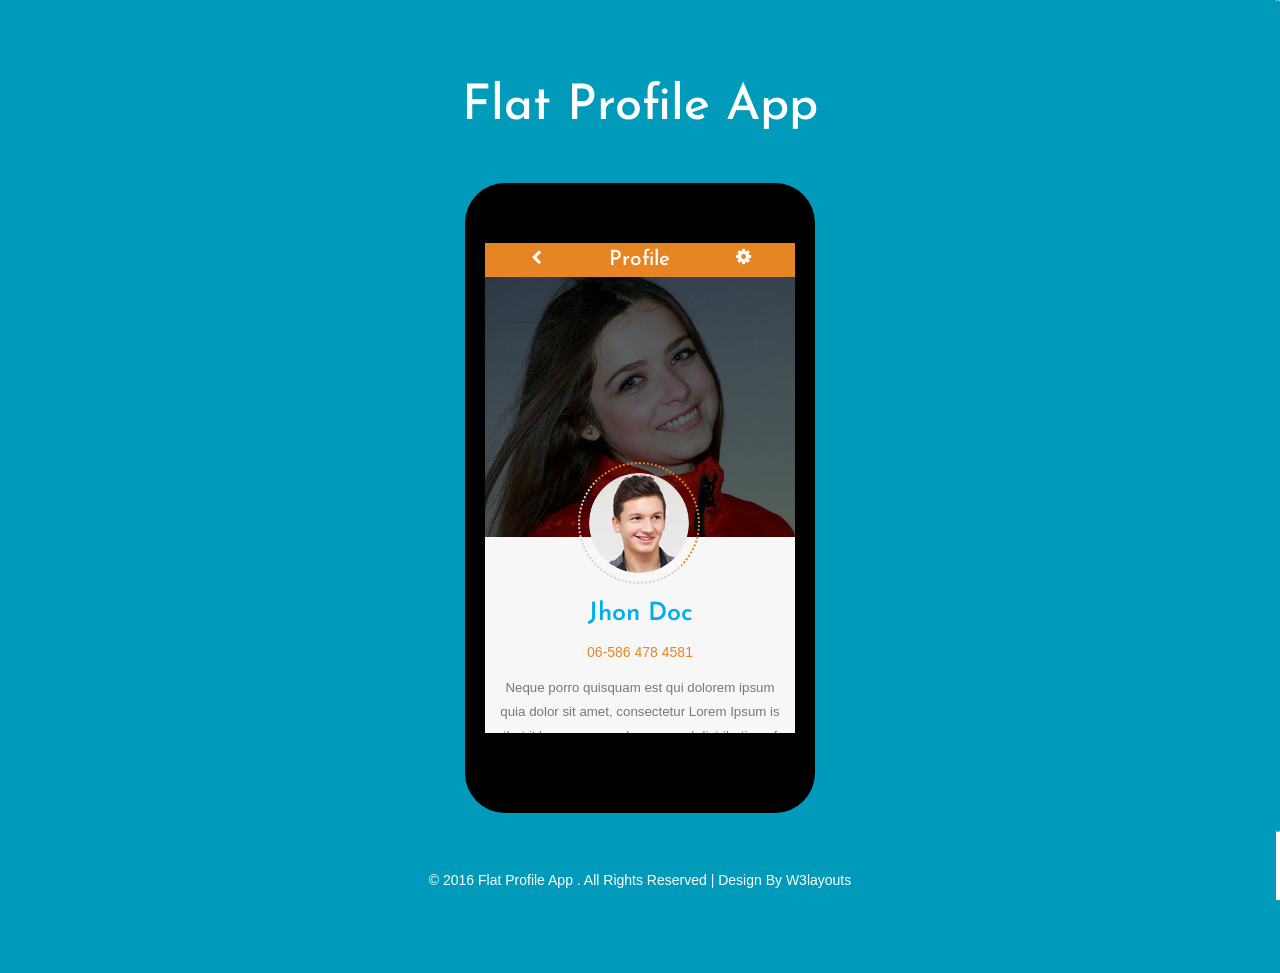
<file: profiles/index.html>
<!--A Design by W3layouts
Author: W3layout
Author URL: http://w3layouts.com
License: Creative Commons Attribution 3.0 Unported
License URL: http://creativecommons.org/licenses/by/3.0/
-->
<!DOCTYPE html>
<html lang="en">
    <head>
        <title>Flat Profile App A Mobile App Flat Bootstrap Responsive Website Template | Home :: w3layouts</title>
		<meta name="viewport" content="width=device-width, initial-scale=1">
		<meta http-equiv="Content-Type" content="text/html; charset=utf-8" />
		<meta name="keywords" content="Flat Profile App Responsive web template, Bootstrap Web Templates, Flat Web Templates, Android  Compatible web template, Smartphone Compatible web template, free webdesigns for Nokia, Samsung, LG, SonyEricsson, Motorola web design" />
		<script type="application/x-javascript"> addEventListener("load", function() {setTimeout(hideURLbar, 0); }, false); function hideURLbar(){ window.scrollTo(0,1); } </script>
		<meta charset utf="8">
        <!--font-awesome-css-->
           <link rel="stylesheet" href="css/font-awesome.min.css"> 
		<!--bootstrap-->
			<link href="css/bootstrap.min.css" rel="stylesheet" type="text/css">
		<!--custom css-->
			<link href="css/style.css" rel="stylesheet" type="text/css"/>
        <!--component-css-->
            
		<!--default-js-->
			<script src="js/jquery-2.1.4.min.js"></script>
		<!--bootstrap-js-->
			<script src="js/bootstrap.min.js"></script>
		<!--script-->
    		<link href='//fonts.googleapis.com/css?family=Josefin+Sans:400,700italic,700,600italic,400italic,600,300italic,300,100italic,100' rel='stylesheet' type='text/css'>
    </head>
    <body>
		<div class="fit_main">
			<h1 class="fit_tittle"><a href="index.html">Flat Profile App</a></h1>
			<div class="main_frame">
				<iframe class="frame-border" src="single.html" frameborder="0"></iframe>
			</div>
			<div class="footer">
				<p>&copy; 2016 Flat Profile App . All Rights Reserved | Design By <a href="http://w3layouts.com/">W3layouts</a> </p>
			</div>
		</div>
		<script src="js/jquery.nicescroll.js"></script>
<script src="js/scripts.js"></script>
    </body>
</html>
</file>
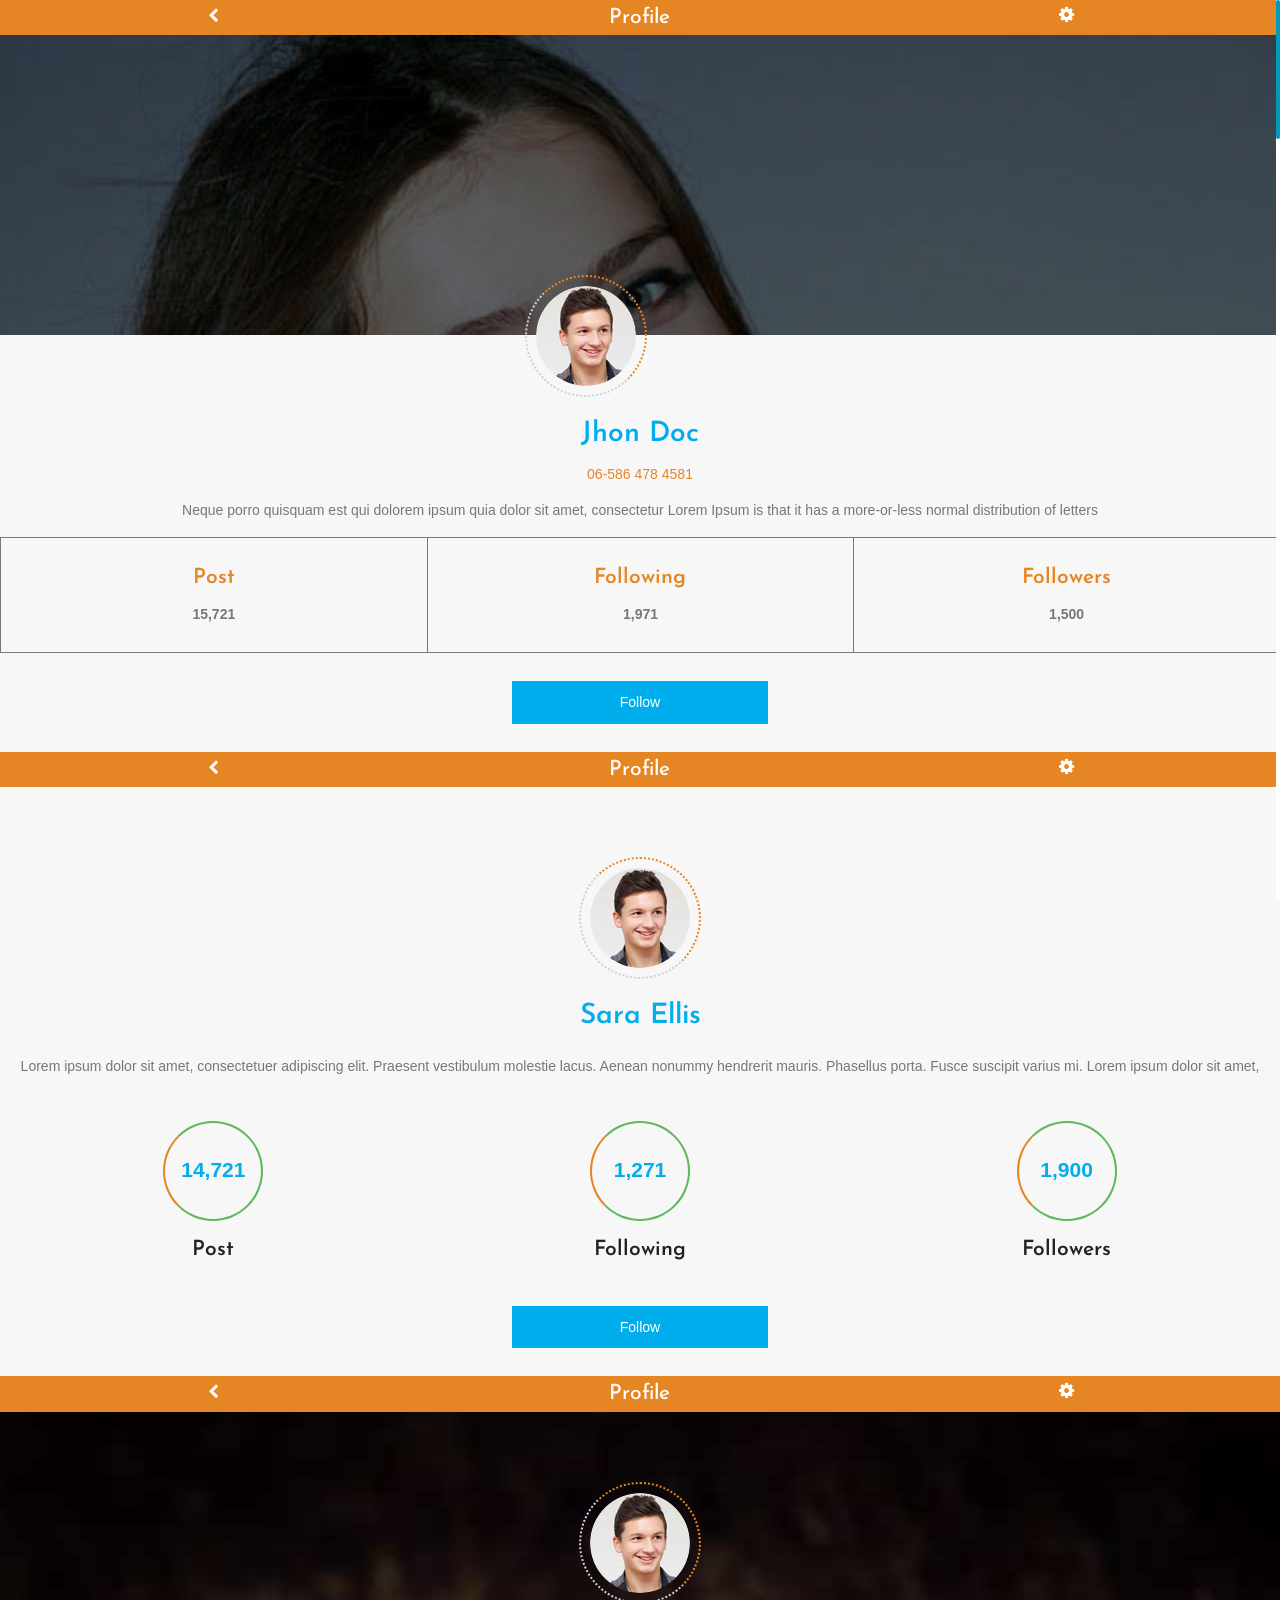
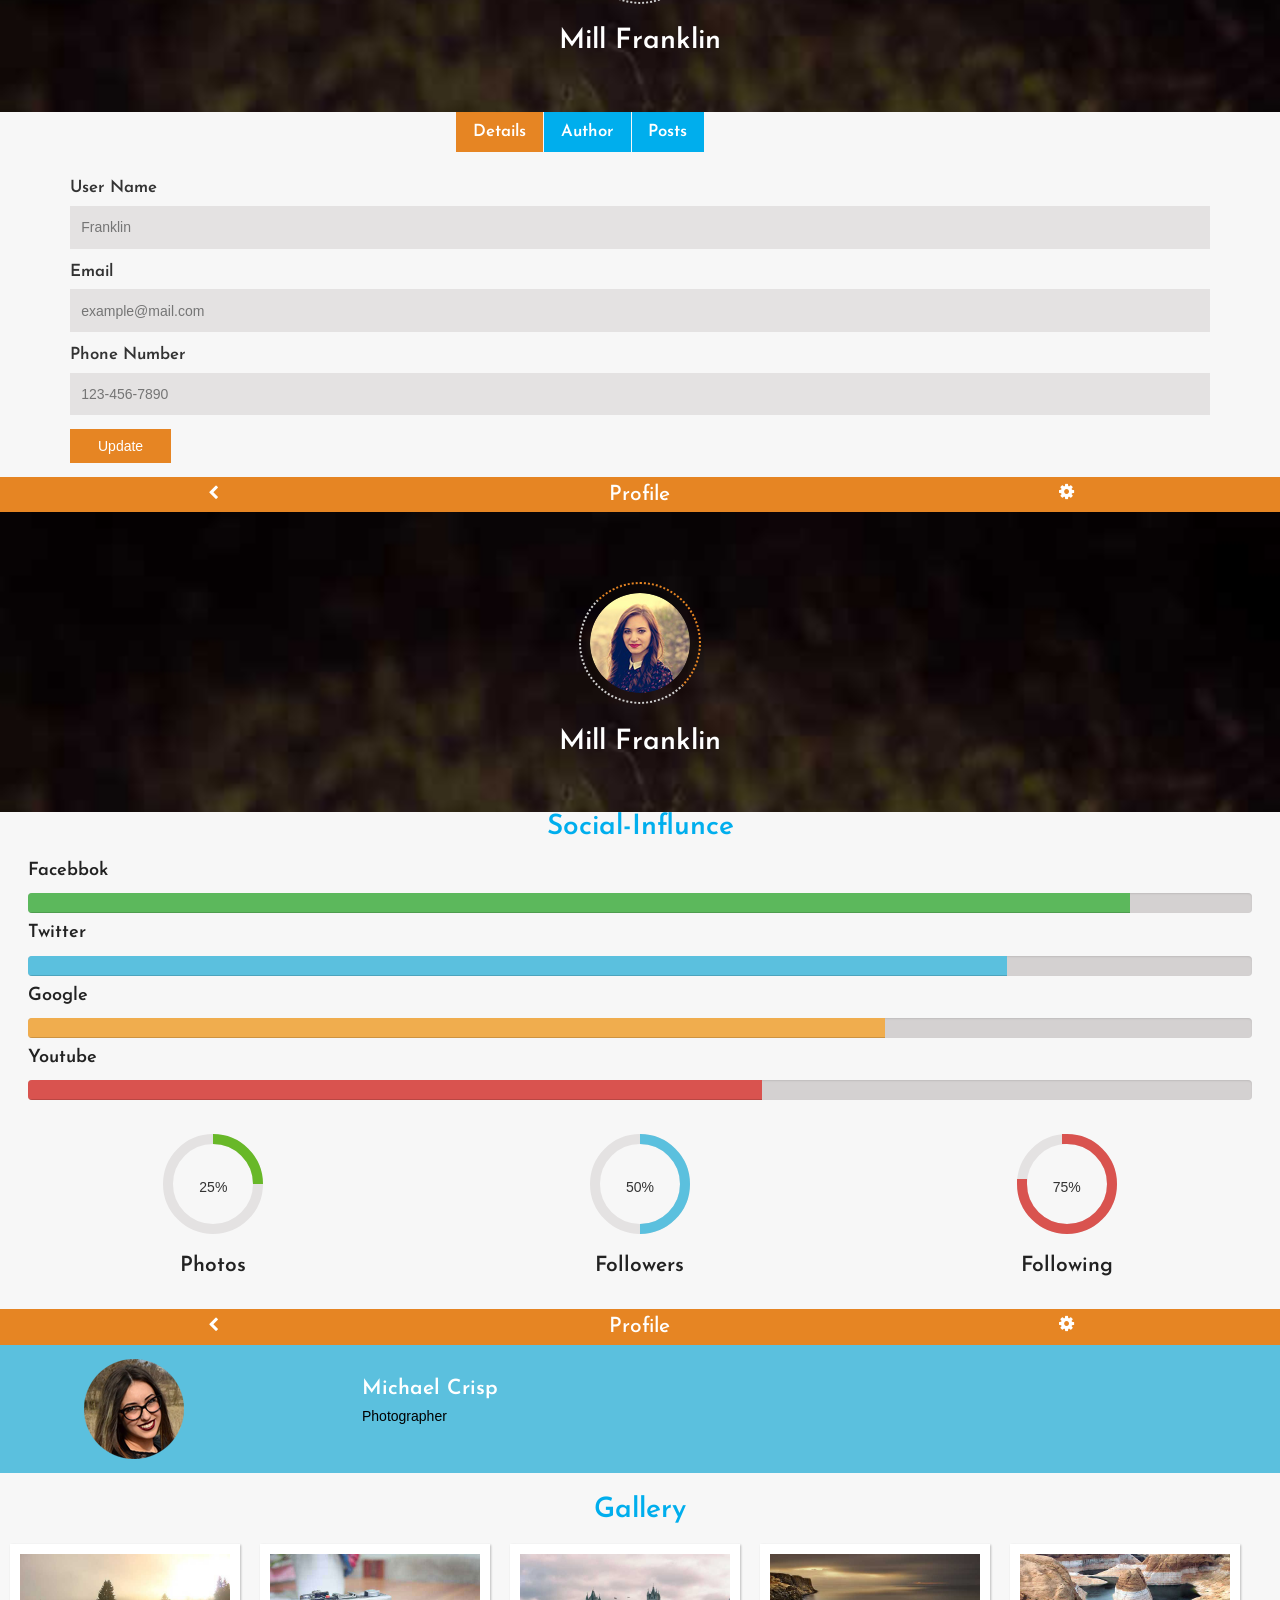
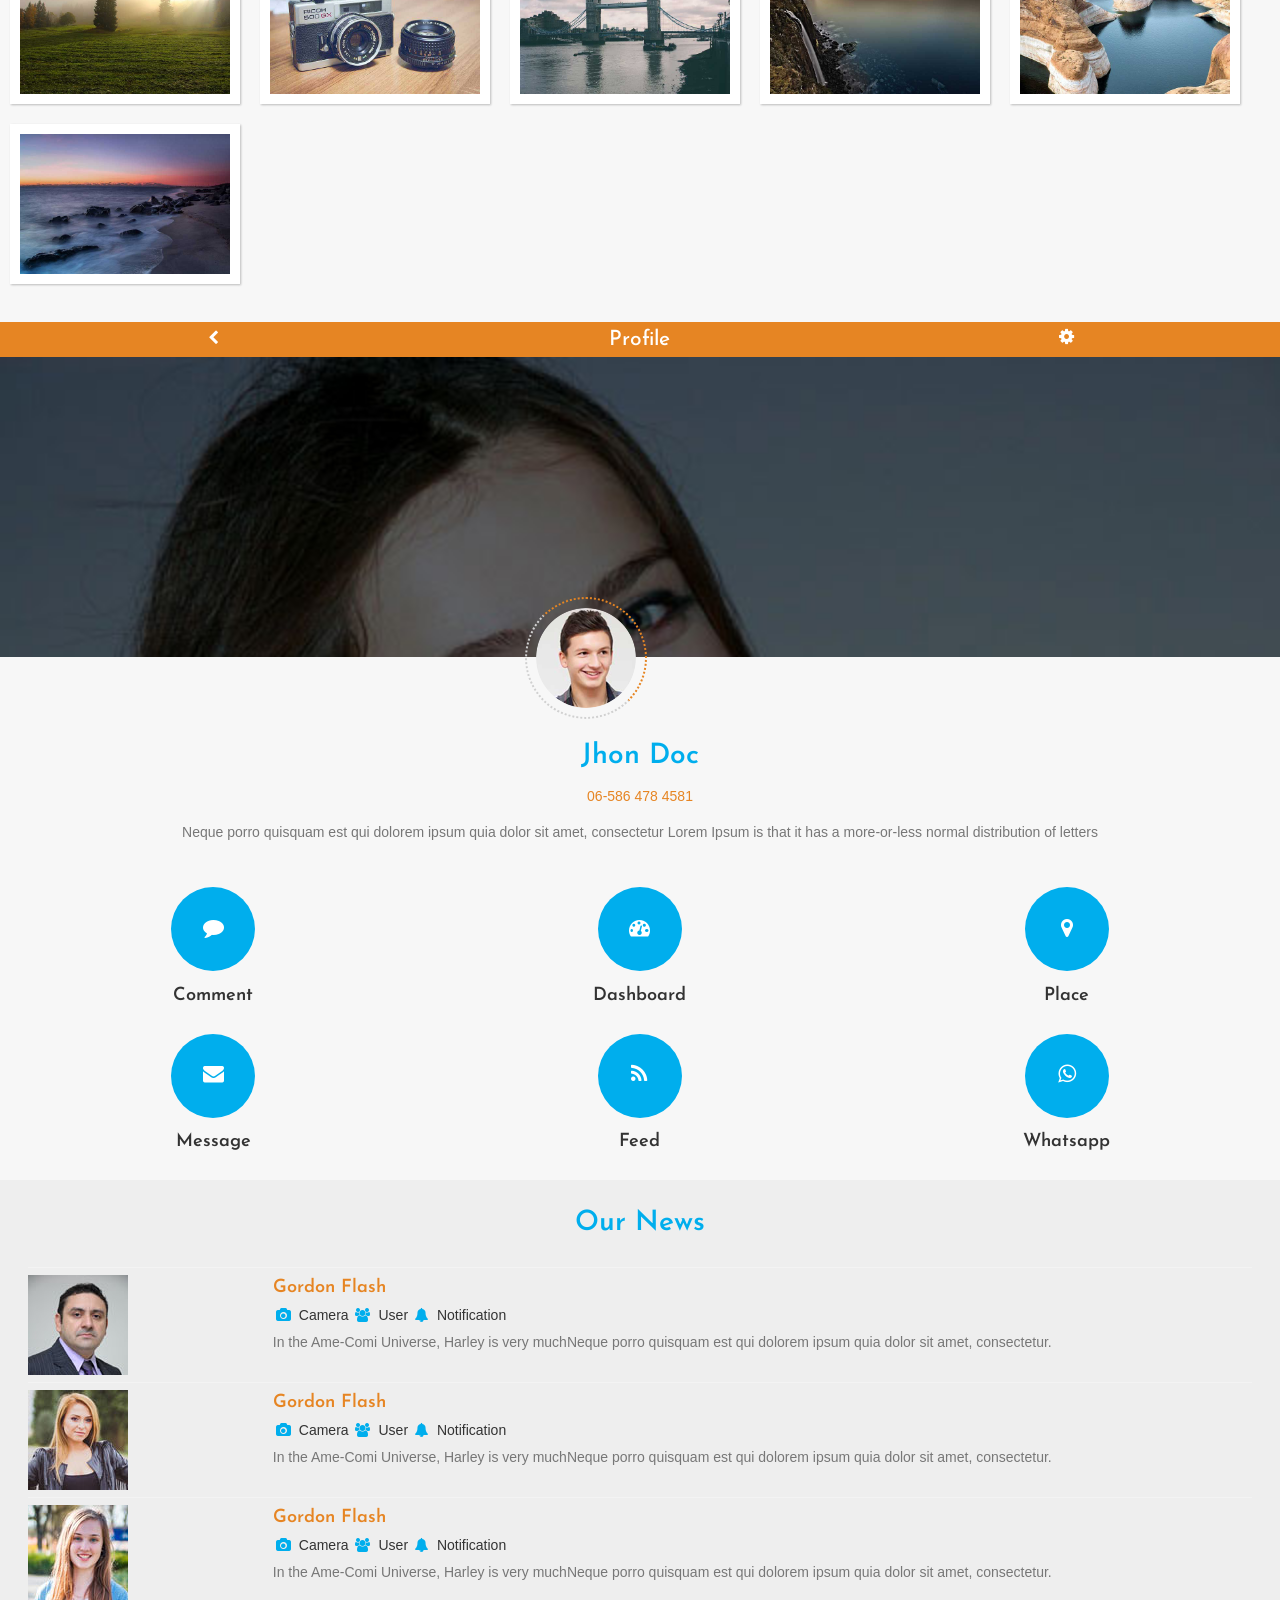
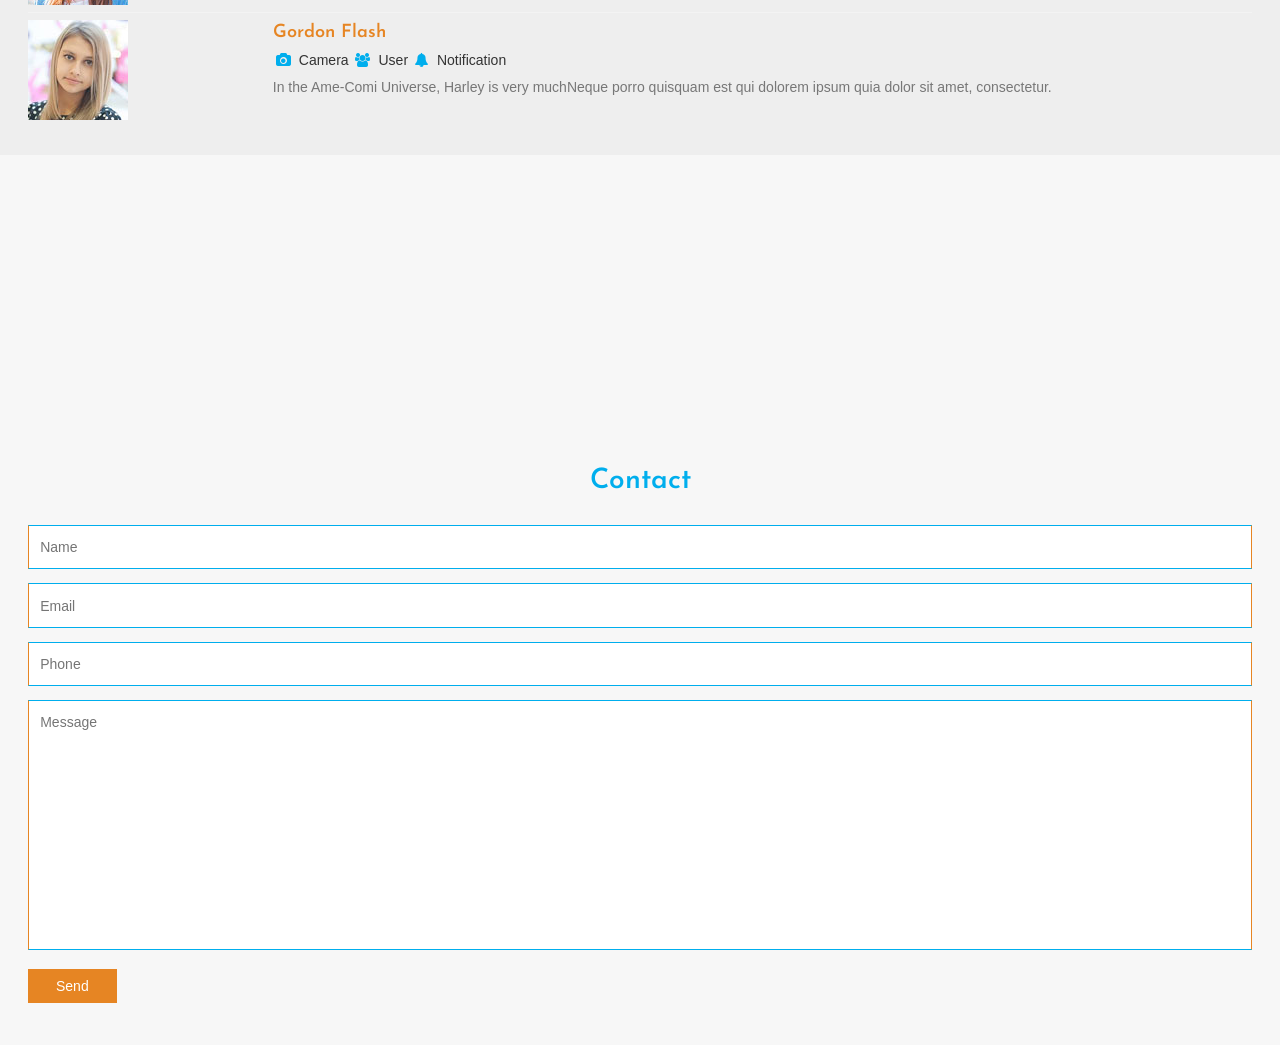
<file: profiles/single.html>
<!--A Design by W3layouts
Author: W3layout
Author URL: http://w3layouts.com
License: Creative Commons Attribution 3.0 Unported
License URL: http://creativecommons.org/licenses/by/3.0/
-->
<!DOCTYPE html>
<html lang="en">
<head>
<title>Flat Profile App A Mobile App Flat Bootstrap Responsive Website Template | Single :: w3layouts</title>
<meta name="viewport" content="width=device-width, initial-scale=1">
<meta http-equiv="Content-Type" content="text/html; charset=utf-8" />
<meta name="keywords" content="Flat Profile App Responsive web template, Bootstrap Web Templates, Flat Web Templates, Android  Compatible web template, Smartphone Compatible web template, free webdesigns for Nokia, Samsung, LG, SonyEricsson, Motorola web design" />
<script type="application/x-javascript"> addEventListener("load", function() {setTimeout(hideURLbar, 0); }, false); function hideURLbar(){ window.scrollTo(0,1); } </script>
<meta charset utf="8">
       <!--font-awsome-css-->
<link rel="stylesheet" href="css/font-awesome.min.css"> 
		<!--bootstrap-->
<link href="css/bootstrap.min.css" rel="stylesheet" type="text/css">
		<!--custom css-->
<link href="css/style.css" rel="stylesheet" type="text/css"/>
<!--component-css-->
<script src="js/jquery-2.1.4.min.js"></script>
<script src="js/bootstrap.min.js"></script>
			 <!--script-->
<script src="js/bigSlide.js"></script>
    <script>
		$(document).ready(function() {
		$('.menu-link').bigSlide();
	});
    </script>
            <!--script-->
<script src="js/responsiveslides.min.js"></script>
	 <script>
		$(function () {
		  $("#slider").responsiveSlides({
			auto: true,
			nav: true,
			speed: 500,
			namespace: "callbacks",
			pager: true,
		  });
		});
	  </script>
		<!--script-->
		<script src="js/pie-chart.js" type="text/javascript"></script>
 <script type="text/javascript">

        $(document).ready(function () {
           
			 $('#demo-pie-1').pieChart({
                barColor: '#68b828',
                trackColor: '#E4E2E2',
                lineCap: 'butt',
                lineWidth: 10,
                onStep: function (from, to, percent) {
                    $(this.element).find('.pie-value').text(Math.round(percent) + '%');
                }
            });

            $('#demo-pie-2').pieChart({
                barColor: '#5bc0de',
                trackColor: '#E4E2E2',
                lineCap: 'butt',
                lineWidth: 10,
                onStep: function (from, to, percent) {
                    $(this.element).find('.pie-value').text(Math.round(percent) + '%');
                }
            });

            $('#demo-pie-3').pieChart({
                barColor: '#d9534f',
                trackColor: '#E4E2E2',
                lineCap: 'square',
                lineWidth: 10,
                onStep: function (from, to, percent) {
                    $(this.element).find('.pie-value').text(Math.round(percent) + '%');
                }
            });

           
        });

    </script>
<link href='//fonts.googleapis.com/css?family=Josefin+Sans:400,700italic,700,600italic,400italic,600,300italic,300,100italic,100' rel='stylesheet' type='text/css'>
</head>
<body>
	<div class="body-back">
		<div class="masthead pdng-stn1">
			<div id="menu" class="panel" role="navigation">
				<div class="wrap-content">
					<div class="search">
						<form>
							<input type="search" value="Search" onfocus="this.value = '';" onblur="if (this.value == '') {this.value = 'Search';}" required="">
							<input type="submit" value=" ">
						</form>
					</div> 
					<div class="profile-menu text-center">
						<img class="img-circle border-effect" src="images/pic3.png" alt=" ">
							<h3>Robb Hatman</h3>
								<h4><a href="#">Admin</a></h4>
							<div class="social-icon">
							<ul>
								<li><a href="#" class="facebook"><i class="fa fa-facebook"></i> facebook</a></li>
								<li><a href="#" class="twitter"><i class="fa fa-twitter"></i> twitter</a></li>
								<li><a href="#" class="google"><i class="fa fa-google"></i> google</a></li>
							</ul>
							</div>
					</div>
				</div>
			</div>
			<div class="phone-box wrap push">
				<div class="menu-notify">
					<div class="profile-left">
						<a href="#menu" class="menu-link"><i class="fa fa-chevron-left"></i></a>
					</div>
					<div class="Profile-mid">
						<h5 class="pro-link">Profile</h5>
					</div>
					<div class="Profile-right">
						<div id="dd1" class="wrapper-dropdown-1" tabindex="1"><i class="fa fa-gear"></i>
							<ul class="dropdown">
								<li><a href="#">Edit Profile </a></li>
								<li><a href="#">Help</a></li>
								<li><a href="#">Activity log</a></li>
								<li><a href="#">Log Out</a></li>
							</ul>
								<script type="text/javascript">
															function DropDown(el) {
																this.dd = el;
																this.initEvents();
															}
															DropDown.prototype = {
																initEvents : function() {
																	var obj = this;
												
																	obj.dd.on('click', function(event){
																		$(this).toggleClass('active');
																		event.stopPropagation();
																	});	
																}
															}
															$(function() {
												
																var dd = new DropDown( $('#dd1') );
												
																$(document).click(function() {
																	// all dropdowns
																	$('.wrapper-dropdown-1').removeClass('active');
																});
												
															});
								</script>
						</div>
					</div>
					<div class="clearfix"></div>
				</div>
				<div class="detalis-grids">			
					<div class="details-grid">
					</div>
					<div class="details-shade">
						<div class="details-img">
							<img class="img-circle border-effect1" src="images/pic3.png" alt=" " />
						</div>
						<h3>jhon doc</h3>
						<span>06-586 478 4581</span>
						<p>Neque porro quisquam est qui dolorem ipsum quia dolor sit amet, consectetur Lorem Ipsum is that it has a more-or-less normal distribution of letters</p>
					</div>
					<div class="follow">
						<div class="follow-grids">
							<div class="col-sm-4 follow-left text-center">
								<h4>Post</h4>
								<p>15,721</p>
							</div>
							<div class="col-sm-4 follow-left text-center">
								<h4>Following</h4>
								<p>1,971</p>
							</div>
							<div class="col-sm-4 follow-left text-center">
								<h4>Followers</h4>
								<p>1,500</p>
							</div>
							<div class="clearfix"></div>
						</div>
						<a href="#" class="button hvr-sweep-to-bottom">Follow</a>
					</div>
				</div>
				<div class="menu-notify">
					<div class="profile-left">
						<a href="#menu" class="menu-link"><i class="fa fa-chevron-left"></i></a>
					</div>
					<div class="Profile-mid">
						<h5 class="pro-link">Profile</h5>
					</div>
					<div class="Profile-right">
						<div id="dd2" class="wrapper-dropdown-2" tabindex="1"><i class="fa fa-gear"></i>
							<ul class="dropdown">
								<li><a href="#">Edit Profile </a></li>
								<li><a href="#">Help</a></li>
								<li><a href="#">Activity log</a></li>
								<li><a href="#">Log Out</a></li>
							</ul>
								<script type="text/javascript">
															function DropDown(el) {
																this.dd = el;
																this.initEvents();
															}
															DropDown.prototype = {
																initEvents : function() {
																	var obj = this;
												
																	obj.dd.on('click', function(event){
																		$(this).toggleClass('active');
																		event.stopPropagation();
																	});	
																}
															}
															$(function() {
												
																var dd = new DropDown( $('#dd2') );
												
																$(document).click(function() {
																	// all dropdowns
																	$('.wrapper-dropdown-2').removeClass('active');
																});
												
															});
								</script>
						</div>
					</div>
					<div class="clearfix"></div>
				</div>
				<div class="profile-grids">
					<div class="slider">
						<div class="callbacks_container">
							<ul class="rslides" id="slider">
								<li>	
									<div class="caption">
									<img class="img-circle border-effect1" src="images/pic3.png" alt=" ">
										<h3>Sara Ellis</h3>
										<span>Lorem ipsum dolor sit amet, consectetuer adipiscing elit. Praesent vestibulum molestie lacus. Aenean nonummy hendrerit mauris. Phasellus porta. Fusce suscipit varius mi. Lorem ipsum dolor sit amet, </span>          
										<div class="follow-grds">
											<div class="col-sm-4 follow-grid">
												<div class="follow-top">
													<p>14,721</p>
												</div>
												<h4>Post</h4>
											</div>
											<div class="col-sm-4 follow-grid ">
												<div class="follow-top">
													<p>1,271</p>
												</div>
												<h4>Following</h4>
											</div>
											<div class="col-sm-4 follow-grid">
												<div class="follow-top">
													<p>1,900</p>
												</div>
												<h4>Followers</h4>
											</div>
											<div class="clearfix"></div>
										</div>
										<a href="#" class="button hvr-sweep-to-bottom">Follow</a>
									</div>
								</li>
								<li>
									<div class="caption">
										<img class="img-circle border-effect1" src="images/pic4.png" alt=" ">
										<h3>Victoria Parker</h3>  
										<span>Lorem ipsum dolor sit amet, consectetuer adipiscing elit. Praesent vestibulum molestie lacus. Aenean nonummy hendrerit mauris. Phasellus porta. Fusce suscipit varius mi. Lorem ipsum dolor sit amet, </span>          
										<div class="follow-grds">
											<div class="col-sm-4 follow-grid">
												<div class="follow-top">
													<p>20,021</p>
												</div>
												<h4>Post</h4>
											</div>
											<div class="col-sm-4 follow-grid">
												<div class="follow-top">
													<p>1,671</p>
												</div>
												<h4>Following</h4>
											</div>
											<div class="col-sm-4 follow-grid">
												<div class="follow-top">
													<p>1,300</p>
												</div>
												<h4>Followers</h4>
											</div>
											<div class="clearfix"></div>
										</div>
										<a href="#" class="button hvr-sweep-to-bottom">Follow</a>
									</div>
								</li>
								<li>	
									<div class="caption">
										<img class="img-circle border-effect1" src="images/pic5.png" alt=" ">
										<h3>Sara Ellis</h3>
										<span>Lorem ipsum dolor sit amet, consectetuer adipiscing elit. Praesent vestibulum molestie lacus. Aenean nonummy hendrerit mauris. Phasellus porta. Fusce suscipit varius mi. Lorem ipsum dolor sit amet, </span>          
										<div class="follow-grds">
											<div class="col-sm-4 follow-grid">
												<div class="follow-top">
													<p>15,721</p>
												</div>
												<h4>Post</h4>
											</div>
											<div class="col-sm-4 follow-grid">
												<div class="follow-top">
													<p>1,971</p>
												</div>
												<h4>Following</h4>
											</div>
											<div class="col-sm-4 follow-grid">
												<div class="follow-top">
													<p>1,500</p>
												</div>
												<h4>Followers</h4>
											</div>
											<div class="clearfix"></div>
										</div>
										<a href="#" class="button">Follow</a>
									</div>
								</li>
							</ul>
						</div>
					</div>
				</div>
				<div class="menu-notify">
					<div class="profile-left">
						<a href="#menu" class="menu-link"><i class="fa fa-chevron-left"></i></a>
					</div>
					<div class="Profile-mid">
						<h5 class="pro-link">Profile</h5>
					</div>
					<div class="Profile-right">
						<div id="dd4" class="wrapper-dropdown-4" tabindex="1"><i class="fa fa-gear"></i>
							<ul class="dropdown">
								<li><a href="#">Edit Profile </a></li>
								<li><a href="#">Help</a></li>
								<li><a href="#">Activity log</a></li>
								<li><a href="#">Log Out</a></li>
							</ul>
								<script type="text/javascript">
															function DropDown(el) {
																this.dd = el;
																this.initEvents();
															}
															DropDown.prototype = {
																initEvents : function() {
																	var obj = this;
												
																	obj.dd.on('click', function(event){
																		$(this).toggleClass('active');
																		event.stopPropagation();
																	});	
																}
															}
															$(function() {
												
																var dd = new DropDown( $('#dd4') );
												
																$(document).click(function() {
																	// all dropdowns
																	$('.wrapper-dropdown-4').removeClass('active');
																});
												
															});
								</script>
						</div>
					</div>
					<div class="clearfix"></div>
				</div>
				<!--tab-section-->
					<div class="profile-gids">
						<img class="img-circle border-effect1" src="images/pic3.png" alt=" ">
						<h3>Mill Franklin</h3>  
						<p></p>
					</div>
					<!---tab--->
						<div class="tab-prices">
						<div class="container">
							<div class="bs-example bs-example-tabs" role="tabpanel" data-example-id="togglable-tabs">
								<ul id="myTab" class="nav nav-tabs left-tab" role="tablist">
									<li role="presentation" class="active"><a href="#home" id="home-tab" role="tab" data-toggle="tab" aria-controls="home" aria-expanded="true">Details</a></li>
									<li role="presentation"><a href="#profile" role="tab" id="profile-tab" data-toggle="tab" aria-controls="profile">Author</a></li>
									<li role="presentation"><a href="#profile1" role="tab" id="profile1-tab" data-toggle="tab" aria-controls="profile1">Posts</a></li>
									</ul>
								<div id="myTabContent" class="tab-content">
									<div role="tabpanel" class="tab-pane fade in active" id="home" aria-labelledby="home-tab">
										<div class="profile-content">
											<form>
												<div>
												<h4>User Name</h4>	
												<input type="text" placeholder="Franklin" required="">
												</div>
												<div class="email">
												<h4>Email</h4>	
												<input type="text" placeholder="example@mail.com" required="">
												</div>
												<div>
												<h4>Phone Number</h4>	
												<input type="text" placeholder="123-456-7890" required="">
													<!--<ul class="radio">
														<li> <input type="radio" name="gender" value="male"> Male</li>
														<li><input type="radio" name="gender" value="female"> Female</li>
													</ul>-->
												<input type="submit" value="update">
												</div>
											</form>	
										</div>
									</div>
									<div role="tabpanel" class="tab-pane fade" id="profile" aria-labelledby="profile-tab">
										<div class="tab-grids tab1">
											<div class="col-sm-4 tab-grid">
											<img src="images/1.jpg" alt=" " class="img-responsive">
											</div>
											<div class="col-sm-8 tab-grid1">
												<div class="tab-left">
												<h3>Mill Franklin</h3>
												</div>
												<div class="tab-right">
													<ul>
														<li><a href="#"><i class="fa fa-facebook"></i></a></li>
														<li><a href="#"><i class="fa fa-twitter"></i></a></li>
														<li><a href="#"><i class="fa fa-google"></i></a></li>

													</ul>
												</div>
												<div class="clearfix"></div>
												<p>Lorem ipsum dolor sit amet, consectetuer adipiscing elit. Praesent vestibulum molestie lacus. Aenean nonummy hendrerit mauris. Phasellus porta. Fusce suscipit varius mi. Lorem ipsum dolor sit amet, </p>          
											</div>
											<div class="clearfix"></div>
										</div>
									</div>
									<div role="tabpanel" class="tab-pane fade" id="profile1" aria-labelledby="profile1-tab">
										<div class="tab-grids">
											<div class="col-sm-4 tab-grid">
											<img src="images/2.jpg" alt=" " class="img-responsive">
											</div>
											<div class="col-sm-8 tab-grid1">
												<div class="tab-left">
												<h3>James Robert</h3>
												</div>
												<div class="tab-right">
													<ul>
														<li><a href="#"><i class="fa fa-facebook"></i></a></li>
														<li><a href="#"><i class="fa fa-twitter"></i></a></li>
														<li><a href="#"><i class="fa fa-google"></i></a></li>

													</ul>
												</div>
												<div class="clearfix"></div>
												<p>Lorem ipsum dolor sit amet, consectetuer adipiscing elit. Praesent vestibulum molestie lacus. Aenean nonummy hendrerit mauris. Phasellus porta. Fusce suscipit varius mi. Lorem ipsum dolor sit amet, </p>          
											</div>
											<div class="clearfix"></div>
										</div>
										<div class="tab-grids">
											<div class="col-sm-4 tab-grid">
											<img src="images/1.jpg" alt=" " class="img-responsive">
											</div>
											<div class="col-sm-8 tab-grid1">
												<div class="tab-left">
												<h3>Mill Franklin</h3>
												</div>
												<div class="tab-right">
													<ul>
														<li><a href="#"><i class="fa fa-facebook"></i></a></li>
														<li><a href="#"><i class="fa fa-twitter"></i></a></li>
														<li><a href="#"><i class="fa fa-google"></i></a></li>

													</ul>
												</div>
												<div class="clearfix"></div>
												<p>Lorem ipsum dolor sit amet, consectetuer adipiscing elit. Praesent vestibulum molestie lacus. Aenean nonummy hendrerit mauris. Phasellus porta. Fusce suscipit varius mi. Lorem ipsum dolor sit amet, </p>          
											</div>
											<div class="clearfix"></div>
										</div>
										<div class="tab-grids tab1">
											<div class="col-sm-4 tab-grid">
											<img src="images/3.jpg" alt=" " class="img-responsive">
											</div>
											<div class="col-sm-8 tab-grid1">
												<div class="tab-left">
												<h3>Michael Crisp</h3>
												</div>
												<div class="tab-right">
													<ul>
														<li><a href="#"><i class="fa fa-facebook"></i></a></li>
														<li><a href="#"><i class="fa fa-twitter"></i></a></li>
														<li><a href="#"><i class="fa fa-google"></i></a></li>

													</ul>
												</div>
												<div class="clearfix"></div>
												<p>Lorem ipsum dolor sit amet, consectetuer adipiscing elit. Praesent vestibulum molestie lacus. Aenean nonummy hendrerit mauris. Phasellus porta. Fusce suscipit varius mi. Lorem ipsum dolor sit amet, </p>          
											</div>
											<div class="clearfix"></div>
										</div>
									</div>
								</div>
							</div>
						</div>
					</div>
					<!--tab-->
				<!--tab-section-->
				<!--profile-->
				<div class="menu-notify">
					<div class="profile-left">
						<a href="#menu" class="menu-link"><i class="fa fa-chevron-left"></i></a>
					</div>
					<div class="Profile-mid">
						<h5 class="pro-link">Profile</h5>
					</div>
					<div class="Profile-right">
						<div id="dd3" class="wrapper-dropdown-4" tabindex="1"><i class="fa fa-gear"></i>
							<ul class="dropdown">
								<li><a href="#">Edit Profile </a></li>
								<li><a href="#">Help</a></li>
								<li><a href="#">Activity log</a></li>
								<li><a href="#">Log Out</a></li>
							</ul>
								<script type="text/javascript">
															function DropDown(el) {
																this.dd = el;
																this.initEvents();
															}
															DropDown.prototype = {
																initEvents : function() {
																	var obj = this;
												
																	obj.dd.on('click', function(event){
																		$(this).toggleClass('active');
																		event.stopPropagation();
																	});	
																}
															}
															$(function() {
												
																var dd = new DropDown( $('#dd3') );
												
																$(document).click(function() {
																	// all dropdowns
																	$('.wrapper-dropdown-3').removeClass('active');
																});
												
															});
								</script>
						</div>
					</div>
					<div class="clearfix"></div>
				</div>
				<!--profile-grid-->
					<div class="profile-gids">
						<img class="img-circle border-effect1" src="images/pic4.png" alt=" ">
						<h3>Mill Franklin</h3>  
						<p></p>
					</div>
					<div class="social-influnce">
						<h3>social-influnce</h3>
						<h4>facebbok</h4>
							<div class="progress">
							  <div class="progress-bar progress-bar-success" role="progressbar" aria-valuenow="90" aria-valuemin="0" aria-valuemax="100" style="width: 90%">
								<span class="sr-only">40% Complete (success)</span>
							  </div>
							</div>
						<h4>twitter</h4>
						<div class="progress">
						  <div class="progress-bar progress-bar-info" role="progressbar" aria-valuenow="20" aria-valuemin="0" aria-valuemax="100" style="width: 80%">
							<span class="sr-only">20% Complete</span>
						  </div>
						</div>
						<h4>google</h4>
						<div class="progress">
						  <div class="progress-bar progress-bar-warning" role="progressbar" aria-valuenow="60" aria-valuemin="0" aria-valuemax="100" style="width: 70%">
							<span class="sr-only">60% Complete (warning)</span>
						  </div>
						</div>
						<h4>youtube</h4>
						<div class="progress">
						  <div class="progress-bar progress-bar-danger" role="progressbar" aria-valuenow="80" aria-valuemin="0" aria-valuemax="100" style="width: 60%">
							<span class="sr-only">80% Complete (danger)</span>
						  </div>
						</div>
					</div>
					<div class="skil-grids">
						<div class="col-sm-4 skil-grid">
							<div class="skil-top">
								<div id="demo-pie-1" class="pie-title-center" data-percent="25"> <span class="pie-value"></span> </div>
							</div>
							<h4>Photos</h4>
						</div>
						<div class="col-sm-4 skil-grid">
							<div class="skil-top2">
								<div id="demo-pie-2" class="pie-title-center" data-percent="50"> <span class="pie-value"></span> </div>
							</div>
							<h4>Followers</h4>
						</div>
						<div class="col-sm-4 skil-grid">
							<div class="skil-top3">
							<div id="demo-pie-3" class="pie-title-center" data-percent="75"> <span class="pie-value"></span> </div>
							</div>
							<h4>Following</h4>
						</div>
						<div class="clearfix"></div>
					</div>
				<!--profile-grid-->
				<div class="menu-notify">
					<div class="profile-left">
						<a href="#menu" class="menu-link"><i class="fa fa-chevron-left"></i></a>
					</div>
					<div class="Profile-mid">
						<h5 class="pro-link">Profile</h5>
					</div>
					<div class="Profile-right">
						<div id="dd5" class="wrapper-dropdown-4" tabindex="1"><i class="fa fa-gear"></i>
							<ul class="dropdown">
								<li><a href="#">Edit Profile </a></li>
								<li><a href="#">Help</a></li>
								<li><a href="#">Activity log</a></li>
								<li><a href="#">Log Out</a></li>
							</ul>
								<script type="text/javascript">
															function DropDown(el) {
																this.dd = el;
																this.initEvents();
															}
															DropDown.prototype = {
																initEvents : function() {
																	var obj = this;
												
																	obj.dd.on('click', function(event){
																		$(this).toggleClass('active');
																		event.stopPropagation();
																	});	
																}
															}
															$(function() {
												
																var dd = new DropDown( $('#dd5') );
												
																$(document).click(function() {
																	// all dropdowns
																	$('.wrapper-dropdown-5').removeClass('active');
																});
												
															});
								</script>
						</div>
					</div>
					<div class="clearfix"></div>
				</div>
				<div class="profile-grid5">
					<div class="profile-grid5-top">
						<div class="profile-grid5-left">
							<img src="images/pic5.png" alt=" ">
						</div>
						<div class="profile-grid5-right">
							<h4>Michael Crisp</h4>
							<p>Photographer</p>
						</div>
						<div class="clearfix"></div>
					</div>
					<div class="gallery">
						<h2>gallery</h2>
						<div class="col-md-4 port-grids view view-fourth">
							<img src="images/img1.jpg" class="img-responsive" alt=""/>
							<div class="mask">
								<p>profile</p>
							</div>
						</div>
						<div class="col-md-4 port-grids view view-fourth">
							<img src="images/img2.jpg" class="img-responsive" alt=""/>
							<div class="mask">
								<p>profile</p>
							</div>
						</div>
						<div class="col-md-4 port-grids view view-fourth">
							<img src="images/img3.jpg" class="img-responsive" alt=""/>
							<div class="mask">
								<p>profile</p>
							</div>
						</div>
						<div class="col-md-4 port-grids view view-fourth">
							<img src="images/img4.jpg" class="img-responsive" alt=""/>
							<div class="mask">
								<p>profile</p>
							</div>
						</div>
						<div class="col-md-4 port-grids view view-fourth">
							<img src="images/img5.jpg" class="img-responsive" alt=""/>
							<div class="mask">
								<p>profile</p>
							</div>
						</div>
						<div class="col-md-4 port-grids view view-fourth">
							<img src="images/img6.jpg" class="img-responsive" alt=""/>
							<div class="mask">
								<p>profile</p>
							</div>
						</div>
						<div class="clearfix"></div>
					</div>
				</div>
				<div class="menu-notify">
					<div class="profile-left">
						<a href="#menu" class="menu-link"><i class="fa fa-chevron-left"></i></a>
					</div>
					<div class="Profile-mid">
						<h5 class="pro-link">Profile</h5>
					</div>
					<div class="Profile-right">
						<div id="dd6" class="wrapper-dropdown-4" tabindex="1"><i class="fa fa-gear"></i>
							<ul class="dropdown">
								<li><a href="#">Edit Profile </a></li>
								<li><a href="#">Help</a></li>
								<li><a href="#">Activity log</a></li>
								<li><a href="#">Log Out</a></li>
							</ul>
								<script type="text/javascript">
															function DropDown(el) {
																this.dd = el;
																this.initEvents();
															}
															DropDown.prototype = {
																initEvents : function() {
																	var obj = this;
												
																	obj.dd.on('click', function(event){
																		$(this).toggleClass('active');
																		event.stopPropagation();
																	});	
																}
															}
															$(function() {
												
																var dd = new DropDown( $('#dd6') );
												
																$(document).click(function() {
																	// all dropdowns
																	$('.wrapper-dropdown-6').removeClass('active');
																});
												
															});
								</script>
						</div>
					</div>
					<div class="clearfix"></div>
				</div>
				<div class="detalis-grids">			
					<div class="details-grid">
					</div>
					<div class="details-shade">
						<div class="details-img">
							<img class="img-circle border-effect1" src="images/pic3.png" alt=" " />
						</div>
						<h3>jhon doc</h3>
						<span>06-586 478 4581</span>
						<p>Neque porro quisquam est qui dolorem ipsum quia dolor sit amet, consectetur Lorem Ipsum is that it has a more-or-less normal distribution of letters</p>
					</div>
					<div class="icons">
						<div class="icons-grids">
							<div class="col-sm-4 icons-grid">
								<div class="icon1">
									<i class="fa fa-comment"></i>
								</div>
								<h5>comment</h5>
							</div>
							<div class="col-sm-4 icons-grid">
								<div class="icon1">
								<i class="fa fa-dashboard"></i>
								</div>
								<h5>dashboard</h5>
							</div>
							<div class="col-sm-4 icons-grid">
									<div class="icon1">
									<i class="fa fa-map-marker"></i>
									</div>
								<h5>place</h5>
							</div>
							<div class="clearfix"></div>
						</div>
						<div class="icons-grids">
							<div class="col-sm-4 icons-grid">
								<div class="icon1">
									<i class="fa fa-envelope"></i>
								</div>
								<h5>message</h5>
							</div>
							<div class="col-sm-4 icons-grid">
								<div class="icon1">
								<i class="fa fa-feed"></i>
								</div>
								<h5>feed</h5>
							</div>
							<div class="col-sm-4 icons-grid">
									<div class="icon1">
									<i class="fa fa-whatsapp"></i>
									</div>
								<h5>whatsapp</h5>
							</div>
							<div class="clearfix"></div>
						</div>
					</div>
					<div class="posts-grids">
						<h2>Our news</h2>
							<div class="post-grid1">
								<div class="post-pic">
								    <img src="images/n1.jpg" class="img-responsive" alt="">
								</div>
								<div class="post-pic-text">
									<a href="#">Gordon Flash</a>
										<ul class="comt">
											<li><i class="fa fa-camera"></i>camera</li>
											<li><i class="fa fa-users"></i>user</li>
											<li><i class="fa fa-bell"></i>notification</li>
										</ul>
										 <p>In the Ame-Comi Universe, Harley is very muchNeque porro quisquam est qui dolorem ipsum quia dolor sit amet, consectetur.</p>
								</div>
								<div class="clearfix"></div>
							</div><div class="post-grid1">
								<div class="post-pic">
								    <img src="images/n2.jpg" class="img-responsive" alt="">
								</div>
								<div class="post-pic-text">
									<a href="#">Gordon Flash</a>
										<ul class="comt">
											<li><i class="fa fa-camera"></i>camera</li>
											<li><i class="fa fa-users"></i>user</li>
											<li><i class="fa fa-bell"></i>notification</li>
										</ul>
										 <p>In the Ame-Comi Universe, Harley is very muchNeque porro quisquam est qui dolorem ipsum quia dolor sit amet, consectetur.</p>
								</div>
								<div class="clearfix"></div>
							</div>
							<div class="post-grid1">
								<div class="post-pic">
								    <img src="images/n3.jpg" class="img-responsive" alt="">
								</div>
								<div class="post-pic-text">
									<a href="#">Gordon Flash</a>
										<ul class="comt">
											<li><i class="fa fa-camera"></i>camera</li>
											<li><i class="fa fa-users"></i>user</li>
											<li><i class="fa fa-bell"></i>notification</li>
										</ul>
										 <p>In the Ame-Comi Universe, Harley is very muchNeque porro quisquam est qui dolorem ipsum quia dolor sit amet, consectetur.</p>
								</div>
								<div class="clearfix"></div>
							</div>
							<div class="post-grid1">
								<div class="post-pic">
								    <img src="images/n4.jpg" class="img-responsive" alt="">
								</div>
								<div class="post-pic-text">
									<a href="#">Gordon Flash</a>
										<ul class="comt">
											<li><i class="fa fa-camera"></i>camera</li>
											<li><i class="fa fa-users"></i>user</li>
											<li><i class="fa fa-bell"></i>notification</li>
										</ul>
										 <p>In the Ame-Comi Universe, Harley is very muchNeque porro quisquam est qui dolorem ipsum quia dolor sit amet, consectetur.</p>
								</div>
								<div class="clearfix"></div>
							</div>
										   
					</div>
					<div class="google-map">
					<iframe src="https://www.google.com/maps/embed?pb=!1m18!1m12!1m3!1d130575973.84343986!2d177.81913316568418!3d2.8560417748882556!2m3!1f0!2f0!3f0!3m2!1i1024!2i768!4f13.1!3m3!1m2!1s0x54eab584e432360b%3A0x1c3bb99243deb742!2sUnited+States!5e0!3m2!1sen!2sin!4v1458889467193"  frameborder="0" style="border:0" allowfullscreen></iframe>
					</div>
					<div class="contact">
						<h2>contact</h2>
						<form>
							<input type="text" placeholder="Name" required="">
							<input type="text" class="mail" placeholder="Email" required="">
							<input type="text" placeholder="Phone" required="">
							<textarea placeholder="Message"></textarea>
							<input type="submit" value="send">
						</form>
					</div>
				</div>
			</div>
		</div>
	</div>
<script src="js/jquery.nicescroll.js"></script>
<script src="js/scripts.js"></script>
</body>
</html>
</file>
<file: profiles/css/style.css>
/*
Author: W3layout
Author URL: http://w3layouts.com
License: Creative Commons Attribution 3.0 Unported
License URL: http://creativecommons.org/licenses/by/3.0/
*/
h4, h5, h6,
h1, h2, h3 {margin: 0;}
ul, ol, li{margin: 0; padding: 0;}
p {margin: 0;padding: 0;}
body{	
	background:#009bbb;
	font-family: 'Open Sans', sans-serif;
	margin:0;
	background-size:cover;
	padding:0;
}
/*--fonts--*/
h1,h2,h3,h4,h5,h6{
       font-family: 'Josefin Sans', sans-serif; 
}
.side-nav.leftside-navigation {
    top: 64px;
    overflow: hidden;
}
.frame-border {
    width: 350px;
    height: 630px;
    outline: none;
    border: solid 20px #000000;
    border-radius: 40px;
    border-bottom: solid 80px #000;
    border-top: solid 60px #000;
}
h1.fit_tittle a{
	text-decoration:none;
	color:#fff;
	text-align:center;
}
h1.fit_tittle{
	text-align:center;
	margin-bottom:1em;	
	font-size:3.5em;
    text-transform: capitalize;
	font-family: 'Josefin Sans', sans-serif;
}
.fit_main{
	padding:80px 0;
}
.footer p{
	color:#fff;
	font-size:14px;
	line-height:1.8em;
	text-align:center;
	margin-top:50px;
}
.footer p a{
	color:#fff;
}
.footer p a:hover{
text-decoration:underline;
}
/*--status-bar--*/
.body-back{
    background: #f7f7f7;
	font-family: 'Open Sans', sans-serif;
    margin: 0;

	}
.phn-status-bar{
    padding: 5px 0;
    background: #e68523 !important;
}
.float-stn1{
    width: 33.3333333%;
    float: left;
}
.wrap {
position:relative;
}

.re-styl1 {
    color: #fff;
    font-size: 16px;
}
.time {
    text-align: center;
}
.time p {
    color: #fff;
    font-family: sans-serif;
    font-weight: 300;
    font-size: 15px;
}
.blutot-battery ul {
    list-style-type: none;
}
.blutot-battery ul li {
    display: inline-block;
}
.blutot-battery {
    text-align: center;
}
.blutot-battery li {
    color: #fff;
    font-family: sans-serif;
    font-weight: 300;
    font-size: 15px;
}
.fitness-app{
    background:#5d345a !important;
	}
.fitness-app h1{
	font-size:36px;
	text-align:center;
	display:none;
}
.fitness-app h1 a {
    color: #fff;
    text-decoration: none;
}
.clock ul li { 
    display: inline;
    font-size: 15px;
    text-align: center;
    color: #fff; 
}
.Profile-mid {
    float: left;
    width: 33.333%;
    text-align: center;
}
.profile-left {
    float: left;
    width: 33.3333%;
    text-align: center;
}
h5.pro-link {
    text-align: center;
    color: #fff;
    font-size: 21px;
}
.Profile-right {
    float: right;
    width: 33.3333%;
    text-align: center;
}
.Profile-right i{
    font-size: 18px;
    color: #fff;
}
.profile-left i{
    font-size: 15px;
    color: #fff;
}
.wrapper-dropdown-2,.wrapper-dropdown-3,.wrapper-dropdown-1,.wrapper-dropdown-4,.wrapper-dropdown-5,.wrapper-dropdown-6 {
    position: relative;
	outline: none;
    cursor: pointer;
}
.wrapper-dropdown-1 .dropdown ,.wrapper-dropdown-3 .dropdown,.wrapper-dropdown-4 .dropdown,.wrapper-dropdown-2 .dropdown ,.wrapper-dropdown-5 .dropdown {
	width:171px;
	top:29px;
    position: absolute;
    right: 17%;
    -webkit-transition: all 0.5s ease-out;
    -moz-transition: all 0.5s ease-out;
    -ms-transition: all 0.5s ease-out;
    -o-transition: all 0.5s ease-out;
    transition: all 0.5s ease-out;
    list-style: none;
    z-index:999;
    background-color: #FFF;
	-webkit-box-shadow: 0px 1px 5px rgba(0, 0, 0, 0.47);
	-moz-box-shadow: 0px 1px 5px rgba(0, 0, 0, 0.47);
	-o-box-shadow: 0px 1px 5px rgba(0, 0, 0, 0.47);
	box-shadow: 0px 1px 5px rgba(0, 0, 0, 0.47);
    max-height: 0;
    overflow: hidden;
}

.wrapper-dropdown .dropdown li {
    position: relative; /* Enable absolute positioning for checkboxes */
}
.wrapper-dropdown-1 .dropdown li,.wrapper-dropdown-2 .dropdown li,.wrapper-dropdown-3 .dropdown li,.wrapper-dropdown-4 .dropdown li,.wrapper-dropdown-5 .dropdown li,.wrapper-dropdown-6 .dropdown li{
	border-bottom: 1px solid #F0F0F0;
	float: none;
	margin: 0;
	width: 100%;
    text-align: left;
}
.wrapper-dropdown-1 .dropdown li,.wrapper-dropdown-3 .dropdown li,.wrapper-dropdown-4 .dropdown li,.wrapper-dropdown-2 .dropdown li,.wrapper-dropdown-5 .dropdown li,.wrapper-dropdown-6 .dropdown li{
	padding:8px;
}
.wrapper-dropdown-1 .dropdown li:hover,.wrapper-dropdown-2 .dropdown li:hover ,.wrapper-dropdown-3 .dropdown li:hover ,.wrapper-dropdown-4 .dropdown li:hover,.wrapper-dropdown-5 .dropdown li:hover ,.wrapper-dropdown-6 .dropdown li:hover  {
	background:#FDFDFD;
}

.wrapper-dropdown-1 .dropdown li:last-child,.wrapper-dropdown-3 .dropdown li:last-child,.wrapper-dropdown-2 .dropdown li:last-child,.wrapper-dropdown-4 .dropdown li:last-child,.wrapper-dropdown-5 .dropdown li:last-child,.wrapper-dropdown-6 .dropdown li:last-child{
	border-bottom:none;
}
.wrapper-dropdown-1 .dropdown li a,.wrapper-dropdown-2 .dropdown li a,.wrapper-dropdown-3 .dropdown li a ,.wrapper-dropdown-4 .dropdown li a ,.wrapper-dropdown-5 .dropdown li a,.wrapper-dropdown-6 .dropdown li a{
    display: block;
	text-decoration: none;
	color:#232323;
	-webkit-transition: all 0.3s ease-out;
	-moz-transition: all 0.3s ease-out;
	-ms-transition: all 0.3s ease-out;
	-o-transition: all 0.3s ease-out;
	transition: all 0.3s ease-out;
	border-radius: 0;
    border: none;
}
.wrapper-dropdown-1 .dropdown li a:hover, .wrapper-dropdown-2 .dropdown li a:hover, .wrapper-dropdown-3 .dropdown li a:hover, .wrapper-dropdown-4 .dropdown li a:hover, .wrapper-dropdown-5 .dropdown li a:hover{
	color:#e68523;
}
/* Active state */
.wrapper-dropdown-1.active:after,.wrapper-dropdown-2.active:after,.wrapper-dropdown-3.active:after,.wrapper-dropdown-4.active:after,.wrapper-dropdown-5.active:after{
    border-width: 0 6px 6px 6px;
}
.wrapper-dropdown-1.active .dropdown,.wrapper-dropdown-2.active .dropdown,.wrapper-dropdown-3.active .dropdown ,.wrapper-dropdown-4.active .dropdown,.wrapper-dropdown-5.active .dropdown {
   max-height: 400px;
}

.Profile-right span{
	color:#fff;
	font-size:15px;
	right:0;
}
.menu-notify {
    padding: 6px 0;
    background: #e68523 !important;
}

.panel {
    margin-bottom: 0px;
    background: #313335;
    width: auto;
    height: 780px !important;
    width: 15.625em !important;
    border: 0 solid transparent !important;
    border-radius: 0 !important;
    -webkit-box-shadow: none !important;
    box-shadow: none !important;
    text-align: left;
    padding: 34px 0px 0px;
	z-index:999;
}
.search {
    background: #e68523;
}
.search input[type="search"] {
    border: none;
    outline: none;
    padding: 5px 0px 5px 12px;
    font-size: 14px;
    color: #fff;
    background: none;
    width: 82%;
}
.search form input[type="submit"]{
  background: url(../images/search.png) no-repeat 8px 9px;
  width: 33px;
  height: 32px;
  border: none;
  margin: 0 0 0 -4px;
  padding:0;
  border:none;
  outline:none;
}
.profile-menu img{
	width:46%;
}
.profile-menu{
	margin:25px 0;
}
.profile-menu h3 {
    color: #fff;
    font-size: 1.8em;
    margin: 20px 0 10px;
	font-weight:600;
}
.profile-menu a {
   color: #fff;
    font-size: 1em;
    text-decoration: none;
}
.wrap-content {
    width: 87%;
    margin: 0 auto;
}
.pro-menu {
    margin-top: 30px;
}
.social-icon {
    margin-top: 2em;
}
.social-icon ul li {
    list-style: none;
	text-align: left; 
	font-size: 1em;
}
a.facebook {
    background: #244384;
    display: block;
    padding: 0.5em 0;
    color: #fff;
	text-decoration: none;
	 transition:0.5s all;
 -webkit-transition:0.5s all;
 -moz-transition:0.5s all;
 -o-transition:0.5s all;
 -ms-transition:0.5s all;
}
a.facebook:hover {
    background: #435988;
}
a.twitter:hover {
    background: #1896C3;
}
a.google:hover {
    background: #BB3538;
}
a.twitter {
    background: #00aeed;
    display: block;
    padding: 0.5em;
    color: #fff;
	text-decoration: none;
	margin: 0.5em 0;
	 transition:0.5s all;
 -webkit-transition:0.5s all;
 -moz-transition:0.5s all;
 -o-transition:0.5s all;
 -ms-transition:0.5s all;
}
a.google {
    background: #db3236;
    display: block;
    padding: 0.5em 0;
    color: #fff;
	text-decoration: none;
	 transition:0.5s all;
 -webkit-transition:0.5s all;
 -moz-transition:0.5s all;
 -o-transition:0.5s all;
 -ms-transition:0.5s all;
}
i.fa.fa-facebook {
       margin: 0em 1.5em 0em 1.5em;
}i.fa.fa-twitter {
        margin: 0em 1.5em 0em 1.5em;
}
i.fa.fa-google {
      margin: 0em 1.5em 0em 1.5em;
}
.details-grid {
    background: url(../images/pic2.jpg) no-repeat 0px 0px;
    background-size: cover;
    -webkit-background-size: cover;
    -moz-background-size: cover;
    -ms-background-size: cover;
    -o-background-size: cover;
	    min-height: 300px;
}
.border-effect {
    border: 2px solid #e68523;
    padding: 9px;
    border-left: 2px solid #D0D0D0;
    border-bottom: 2px solid #D0D0D0;
}
.details-shade{
	text-align:center;
	position: relative; 
}
.details-img {
    position: absolute;
    left: 41%;
    top: -32%;
}
.border-effect1 {
    border: 2px dotted#e68523;
    padding: 9px;
    border-left: 2px dotted #D0D0D0;
    border-bottom: 2px dotted #D0D0D0;
}
.details-shade h3 {
    padding-top: 3em;
    font-size: 2em;
    text-transform: capitalize;
    font-weight: 600;
	    color: #00AEED;
}
.details-shade span {
    font-size: 1em;
    padding: 1em 0;
    display: block;
    color: #E68523;
}
.details-shade p {
    font-size: 1em;
   line-height:1.8em;
    color: #777;
}
.follow-left h4 {
    color: #E68523;
    margin-bottom: 15px;
    font-size: 1.5em;
    font-weight: 600;
}
.follow-left p {
    font-size: 1em;
    color: #777;
    font-weight: 600;
}
.follow-grids {
    border-top: 1px solid#777;
    border-bottom: 1px solid#777;
    margin-top: 1em;
}
.follow-left{
    border-left: 1px solid#777;
    padding: 2em 0;
}
.follow-left:nth-child(3) {
    border-right: 1px solid#777;
}
a.button {
    text-align: center;
    display: block;
    margin: 2em auto;
    background: #00AEED;
    width: 20%;
    padding: 0.8em 0;
    color: #fff;
    text-decoration: none;
    font-size: 1em;
}

/* Sweep To Bottom */
.hvr-sweep-to-bottom {
  display: inline-block;
  vertical-align: middle;
  -webkit-transform: translateZ(0);
  transform: translateZ(0);
  box-shadow: 0 0 1px rgba(0, 0, 0, 0);
  -webkit-backface-visibility: hidden;
  backface-visibility: hidden;
  -moz-osx-font-smoothing: grayscale;
  position: relative;
  -webkit-transition-property: color;
  transition-property: color;
  -webkit-transition-duration: 0.3s;
  transition-duration: 0.3s;
}
.hvr-sweep-to-bottom:before {
  content: "";
  position: absolute;
  z-index: -1;
  top: 0;
  left: 0;
  right: 0;
  bottom: 0;
  background: #e68523 ;
  -webkit-transform: scaleY(0);
  transform: scaleY(0);
  -webkit-transform-origin: 50% 0;
  transform-origin: 50% 0;
  -webkit-transition-property: transform;
  transition-property: transform;
  -webkit-transition-duration: 0.3s;
  transition-duration: 0.3s;
  -webkit-transition-timing-function: ease-out;
  transition-timing-function: ease-out;
}
.hvr-sweep-to-bottom:hover, .hvr-sweep-to-bottom:focus, .hvr-sweep-to-bottom:active {
  color: white;
}
.hvr-sweep-to-bottom:hover:before, .hvr-sweep-to-bottom:focus:before, .hvr-sweep-to-bottom:active:before {
  -webkit-transform: scaleY(1);
  transform: scaleY(1);
}

.rslides {
  position: relative;
  list-style: none;
  overflow: hidden;
  width: 100%;
  padding: 0;
  margin: 0;
  }
.caption {
    text-align: center;
	margin-top:5em;
}
.caption h3{
      color: #00AEED;
  font-size: 2em;
  text-transform:capitalize;
  font-weight: 600;
  margin: 0.8em 0;
}
.caption h4{
  color: #222;
  font-size: 1.5em;
  text-transform:capitalize;
  font-weight: 600;
  margin: 0.8em 0;
}
.caption span {
    color: #777;
    font-size: 1em;
    line-height: 1.8em;
}
.caption p {
    color: #00AEED;
    font-size: 1.5em;
    line-height: 1.8em;
    font-weight: 600;
}
.rslides li {
  -webkit-backface-visibility: hidden;
  position: absolute;
  display: none;
  width: 100%;
  left: 0;
  top: 0;
  }
.rslides li:first-child {
  position: relative;
  display: block;
  float: left;
  }
.callbacks_tabs a:after {
	content: "\f111";
	font-size: 0;
	font-family: FontAwesome;
	visibility: visible;
	display: block;
	height: 8px;
	width: 8px;
	display: inline-block;
	border: 2px solid #fff;
	border-radius:50%;
	background:#fff;
}
.callbacks_here a:after{
	border: 2px solid #FFF;
	background:transparent;
}
.callbacks_tabs a{
	visibility:hidden;
}
.callbacks_tabs li{
	display:inline-block;
}
ul.callbacks_tabs.callbacks1_tabs {
	position: absolute;
	bottom: 29px;
	z-index: 999;
	left: 46%;
	display:none;
}
a.callbacks_nav.callbacks1_nav.prev {
    display: none;
}
a.callbacks_nav.callbacks1_nav.next {
    display: none;
}
a.callbacks_nav.callbacks1_nav.prev {
    display: none;
}
.follow-grds {
    padding: 3em 0 0;
}
.follow-top {
    width: 100px;
    height: 100px;
    margin: 0 auto;
    border: 2px solid #5CB85C;
    padding: 2em 0;
    border-radius: 50px;
    border-left: 2px solid#E68523;
}
.profile-gids {
    text-align: center;
    background: url(../images/ban1.jpg) no-repeat 0px 0px;
    background-size: cover;
    -webkit-background-size: cover;
    -moz-background-size: cover;
    -ms-background-size: cover;
    -o-background-size: cover;
    min-height: 300px;
	    padding: 5em 0 0;
}
.profile-gids h3 {
    color: #fff;
    font-size: 2em;
    text-transform: capitalize;
    font-weight: 600;
    margin: 0.8em 0;
}
/*tab-section--*/
.left-tab {
    margin-bottom: 1em;
    margin: 0 auto;
   width: 32.2%;
    border: none !important;
}
.left-tab > li > a {
    margin-right: 1px;
    line-height: 1.42857143;
    border: none !important;
    border-radius: 0;
    color: #fff;
    background: #00AEED;
    padding: .5em 1em;
    font-size: 1.2em;
	font-family: 'Josefin Sans', sans-serif;
	font-weight: 600;
}
.nav>li>a:focus, .nav>li>a:hover {
    text-decoration: none;
    background-color: #00AEED;
}
.left-tab > li.active > a, .left-tab > li.active > a:hover, .left-tab > li.active > a:focus {
    color: #fff;
    cursor: default;
    background-color: #E68523;
    border: none !important;
    border-bottom-color: none !important;
}
.tab-grid img,.tab-grid1 img {
    width: 100%;
}
.tab-left {
    float: left;
    width: 62%;;
}
.tab-right {
    float: right;
    width: 38%;
}
.tab-right ul li {
    display: inline-block;
}
.tab-right ul li a {
    background: #E68523;
    padding: 0.95em 0;
    font-size: 1em;
    color: #fff;
	transition: 0.5s all;
    -webkit-transition: 0.5s all;
    -o-transition: 0.5s all;
    -moz-transition: 0.5s all;
    -ms-transition: 0.5s all;
}
.tab-right ul li a:hover {
    background: #00AEED;
}
.tab-grids {
    margin-top: 4em;
}
.tab-grid1{
	 margin-top: 2em;
}
.tab1{
	 margin-bottom: 2em;
}
.tab-left h3{
	color: #222;
    font-size: 2em;
    text-transform: capitalize;
    font-weight: 600;
}
.tab-grid1 p {
    font-size: 1em;
    line-height: 1.8em;
    color: #777;
    margin-top: 2.5em;
}
.profile-content input[type="text"] {
    padding: 0.8em;
    width: 100%;
    font-size: 1em;
    border: none;
    background: #E4E2E2;
    outline: none;
	color: #222;
}
.profile-content {
    margin-top: 2em;
}
.profile-content h4 {
    font-size: 1.2em;
    margin-bottom: 0.5em;
    font-weight: 600;
}
.email {
    margin: 1em 0;
}
.profile-content input[type="submit"] {
   font-size: 1em;
    padding: 0.5em 2em;
    color: #fff;
    outline: none;
    border: none;
    background: #E68523;
    margin: 1em 0;
    text-transform: capitalize;
	transition: 0.5s all;
    -webkit-transition: 0.5s all;
    -o-transition: 0.5s all;
    -moz-transition: 0.5s all;
    -ms-transition: 0.5s all;
}
.profile-content input[type="submit"]:hover {
    background: #00AEED;
}
.social-influnce {
    padding: 0 2em;
}
.social-influnce h3 {
       color: #00AEED;
    font-size: 2em;
    text-transform: capitalize;
    font-weight: 600;
    text-align: center;
	margin-bottom: 0.5em;

}
.social-influnce h4 {
    font-size: 1.3em;
    margin-bottom: .5em;
    color: #222;
    line-height: 1.5em;
	font-weight: 600;
	text-transform: capitalize;
}
.progress {
    height: 20px;
    margin-bottom: 6px;
    overflow: hidden;
    background-color: #D4D1D1;
    border-radius: 4px;
    -webkit-box-shadow: inset 0 1px 2px rgba(0,0,0,.1);
    box-shadow: inset 0 1px 2px rgba(0,0,0,.1);
}
.skil-grids {
    text-align: center;
    padding: 2em 0;
}/*
.skil-top {
    width: 100px;
    height: 100px;
    margin: 0 auto;
    border: 5px solid #d9534f;
    padding: 2em 0;
    border-radius: 50px;
    border-left: 6px solid#E68523;
}
.skil-top2 {
    width: 100px;
    height: 100px;
    margin: 0 auto;
    border: 5px solid #d9534f;
    padding: 2em 0;
    border-radius: 50px;
    border-left: 6px solid#E68523;
	border-bottom: 6px solid#E68523;
}
.skil-top3 {
    width: 100px;
    height: 100px;
    margin: 0 auto;
    border: 5px solid #d9534f;
    padding: 2em 0;
    border-radius: 50px;
    border-left: 6px solid#E68523;
	border-bottom: 6px solid#E68523;
	border-right: 6px solid#E68523;
}
.skil-grid p {
    font-size: 1.5em;
    margin-bottom: .5em;
    color: #222;
    font-weight: 600;
}*/
.pie-title-center {
    display: inline-block;
    position: relative;
    text-align: center;
}
.pie-value {
    display: block;
    position: absolute;
    font-size: 14px;
    height: 40px;
    top: 50%;
    left: 0;
    right: 0;
    margin-top: -20px;
    line-height: 40px;
}
.skil-grid h4 {
    font-size: 1.5em;
    margin-top: .5em;
    color: #222;
    line-height: 1.5em;
    font-weight: 600;
    text-transform: capitalize;
}

.gallery h2 {
    color: #00AEED;
    font-size: 2em;
    text-transform: capitalize;
    font-weight: 600;
    margin: 0.8em 0 0.3em;
    text-align: center;
}
.view {
  width: 230px;
  height: 160px;
  margin: 10px;
  float: left;
  border: 10px solid #fff;
  overflow: hidden;
  position: relative;
  text-align: center;
  -webkit-box-shadow: 1px 1px 2px #BCBCBC;
  -moz-box-shadow: 1px 1px 2px #BCBCBC;
  box-shadow: 1px 1px 2px #BCBCBC;
  cursor: default;
  padding: 0;
}
.view .mask,.view .content {
   width: 213px;
    height: 225px;
   position: absolute;
   overflow: hidden;
   top: 0;
   left: 0;
}
.view img {
   display: block;
   position: relative;
}
.view p {
    font-size: 1.5em;
    position: relative;
    color: #fff;
    text-align: center;
    margin: 2.5em auto 0;
    width: 63%;
    text-transform: capitalize;
}
.view-fourth img {
   -webkit-transition: all 0.4s ease-in-out 0.2s;
   -moz-transition: all 0.4s ease-in-out 0.2s;
   -o-transition: all 0.4s ease-in-out 0.2s;
   -ms-transition: all 0.4s ease-in-out 0.2s;
   transition: all 0.4s ease-in-out 0.2s;
   -ms-filter: "progid: DXImageTransform.Microsoft.Alpha(Opacity=100)";
   filter: alpha(opacity=100);
   opacity: 1;
}
.view-fourth .mask {
   background-color: rgba(0,0,0,0.8);
   -ms-filter: "progid: DXImageTransform.Microsoft.Alpha(Opacity=0)";
   filter: alpha(opacity=0);
   opacity: 0;
   -webkit-transform: scale(0) rotate(-180deg);
   -moz-transform: scale(0) rotate(-180deg);
   -o-transform: scale(0) rotate(-180deg);
   -ms-transform: scale(0) rotate(-180deg);
   transform: scale(0) rotate(-180deg);
   -webkit-transition: all 0.4s ease-in;
   -moz-transition: all 0.4s ease-in;
   -o-transition: all 0.4s ease-in;
   -ms-transition: all 0.4s ease-in;
   transition: all 0.4s ease-in;
   -webkit-border-radius: 0px;
   -moz-border-radius: 0px;
   border-radius: 0px;
}
.view-fourth p {
   -ms-filter: "progid: DXImageTransform.Microsoft.Alpha(Opacity=0)";
   filter: alpha(opacity=0);
   opacity: 0;
   -webkit-transition: all 0.5s ease-in-out;
   -moz-transition: all 0.5s ease-in-out;
   -o-transition: all 0.5s ease-in-out;
   -ms-transition: all 0.5s ease-in-out;
   transition: all 0.5s ease-in-out;
}
.view-fourth:hover .mask {
   -ms-filter: "progid: DXImageTransform.Microsoft.Alpha(Opacity=100)";
   filter: alpha(opacity=100);
   opacity: 1;
   -webkit-transform: scale(1) rotate(0deg);
   -moz-transform: scale(1) rotate(0deg);
   -o-transform: scale(1) rotate(0deg);
   -ms-transform: scale(1) rotate(0deg);
   transform: scale(1) rotate(0deg);
   -webkit-transition-delay: 0.2s;
   -moz-transition-delay: 0.2s;
   -o-transition-delay: 0.2s;
   -ms-transition-delay: 0.2s;
   transition-delay: 0.2s;
}
.view-fourth:hover img {
   -webkit-transform: scale(0);
   -moz-transform: scale(0);
   -o-transform: scale(0);
   -ms-transform: scale(0);
   transform: scale(0);
   -ms-filter: "progid: DXImageTransform.Microsoft.Alpha(Opacity=0)";
   filter: alpha(opacity=0);
   opacity: 0;
   -webkit-transition-delay: 0s;
   -moz-transition-delay: 0s;
   -o-transition-delay: 0s;
   -ms-transition-delay: 0s;
   transition-delay: 0s;
}
.view-fourth:hover p{
   -ms-filter: "progid: DXImageTransform.Microsoft.Alpha(Opacity=100)";
   filter: alpha(opacity=100);
   opacity: 1;
   -webkit-transition-delay: 0.5s;
   -moz-transition-delay: 0.5s;
   -o-transition-delay: 0.5s;
   -ms-transition-delay: 0.5s;
   transition-delay: 0.5s;
}
.gallery {
    padding-bottom: 2em;
}
.profile-grid5-left {
    float: left;
    width: 25%;
}
.profile-grid5-top {
       padding: 1em 6em;
    background: #5BC0DE;
}
.profile-grid5-right p {
    color: #000;
    font-size: 1em;
    line-height: 1.8em;
}
.profile-grid5-right {
    float: left;
    width: 75%;
    margin-top: 1em;
}
.profile-grid5-right h4 {
    font-size: 1.5em;
    color:#fff;
    line-height: 1.5em;
    font-weight: 600;
    text-transform: capitalize;
}
.icons {
    text-align: center;
	padding:1em 0 2em;
}
.icons-grids {
    margin-top: 2em;
}
.icon1 i {
    width: 84px;
    height: 84px;
    background: #00AEED;
    color: #fff;
    padding: 1.4em 0 0;
    border-radius: 50px;
    font-size: 1.5em;
	transition: 0.5s all;
	-webkit-transition: 0.5s all;
	-o-transition: 0.5s all;
	-moz-transition: 0.5s all;
	-ms-transition: 0.5s all;
}
.icon1 i:hover {
    background: #E68523;
    color: #fff;
}
.icons-grid h5 {
    font-size: 1.3em;
    text-transform: capitalize;
    font-weight: 600;
	margin-top: 0.8em;
}
.post-grid1 {
    padding: .5em 0;
    border-top: 1px solid rgba(255, 255, 255, 0.26);
}
.post-pic-text a {
   color: #E68523;
    font-size: 1.3em;
    display: inline-block;
    text-decoration: none;
    font-weight: 600;
    font-family: 'Josefin Sans', sans-serif;
}
.post-pic-text p {
    color: #777;
    font-size: 1em;
    margin: 0;
	line-height: 1.8em;
}
.posts-grids h2 {
    font-size: 2em;
    text-transform: capitalize;
    font-weight: 600;
	text-align:center; 
	color: #00AEED;
	margin-bottom: 1em;
}
ul.comt li {
    display: inline-block;
    margin: 0 0px 0 3px;
	text-transform: capitalize;
}
ul.comt li i {
    font-size: 1em;
    padding: 7px 8px 8px 0px;
    color: #00AEED;
}
.posts-grids {
    padding: 2em;
	background: #eee;
}
.post-pic {
    width: 20%;
    float: left;
}
.post-pic-text {
    width: 73%;
	float: left;
}
.google-map {
    padding: 1em 0;
}
.google-map iframe {
    width: 100%;
    height: 250px;
    padding: 0 1em;
}
.contact {
    padding: 2em;
}
.contact h2 {
    padding-bottom: 1em;
    font-size: 2em;
    text-transform: capitalize;
    font-weight: 600;
    color: #00AEED;
    text-align: center;
}
.contact input[type="text"], .contact textarea {
    width: 100%;
    padding: 0.8em;
    border: 1px solid #E68523;
    font-size: 1em;
    outline: none;
    border-top: 1px solid #00AEED;
    border-bottom: 1px solid #00AEED;
}
.contact textarea {
	height:250px;
	resize:none;
	  margin: 1em 0 0;
}
.mail {
    margin: 1em 0;
}
.contact  input[type="submit"] {
    font-size: 1em;
    padding: 0.5em 2em;
    color: #fff;
    outline: none;
    border: none;
    background: #E68523;
    margin: 1em 0;
    text-transform: capitalize;
	transition: 0.5s all;
    -webkit-transition: 0.5s all;
    -o-transition: 0.5s all;
    -moz-transition: 0.5s all;
    -ms-transition: 0.5s all;
}
.contact input[type="submit"]:hover {
    background: #00AEED;
}
/*tab-section--*/
/*-- details --*/

.main_frame {
    text-align: center;
}

/*-- responsive media queries --*/
@media (max-width:736px){
.follow-left.text-center {
    float: left;
    width: 33.3%;
}
.follow-grid {
    float: left;
    width: 33.3%;
}
.left-tab {
    width: 33.7%;
}
.tab-grid {
    float: left;
    width: 40%;
}
.tab-grid1 {
    float: left;
    width: 60%;
}
.tab-left {
    float: left;
    width: 50%;
}
.tab-right {
    float: left;
    width: 50%;
}
.skil-grid ,.icons-grid{
    float: left;
    width: 33.3%;
}
.view {
    width: 219px;
    height: 154px;
}
.view .mask, .view .content {
    width: 199px;
    height: 225px;
}
@media (max-width: 667px){
.left-tab {
    width: 37.7%;
}
.view {
    width: 196px;
    height: 139px;
}
.caption span {
    font-size: 0.965em;
	    padding: 0 3em;
		display:block;
}
.details-shade p,.post-pic-text p,.tab-grid1 p {
    font-size: 0.965em;
}
.contact textarea {
    height: 200px;
}
.view .mask, .view .content {
    width: 172px;
}
.view p {
   margin: 2.2em auto 0;
}
}
@media (max-width: 640px){
.left-tab {
    width: 38.1%;
}
.view {
    width: 193px;
    height: 136px;
}
}
@media (max-width: 600px){
.details-img {
    left: 39%;
}
.left-tab {
    width: 42%;
}
.details-shade h3 ,.caption h3,.profile-gids h3,.tab-left h3,.profile-gids h3,.social-influnce h3{
    font-size: 1.8em;
}
.tab-right ul li a {
    font-size: 0.89em;
}
.details-shade p{
	 padding: 0 3em;
}
.tab-grid1 p {
    margin-top: 1.5em;
}
.profile-grid5-top {
    padding: 1em 4em;
}
.view {
    width: 174px;
    height: 123px;
}
.view .mask, .view .content {
    width: 156px;
}
.view p {
    margin: 2em auto 0;
}
.post-pic {
    width: 20%;
    float: left;
    margin-right: 2%;
}
.post-pic-text {
    width: 78%;
    float: left;
}
}
@media (max-width: 568px){
.left-tab {
    width: 44.8%;
}
.tab-right ul li a {
    font-size: 0.8em;
}
.profile-grid5-top {
    padding: 1em 3em;
}
.view {
    width: 163px;
    height: 116px;
}
.view .mask, .view .content {
    width: 143px;
}
.view p {
    margin: 2em auto 0;
    font-size: 1.3em;
}
.details-shade p, .post-pic-text p, .tab-grid1 p {
    font-size: 0.95em;
}
.caption span {
    font-size: 0.96em;
}
}
@media (max-width: 480px){
.left-tab {
    width: 51.6%;
}
.tab-grid {
   width: 100%;
}
.tab-grid img {
    width: 50%;
    margin: 0 auto;
}
.tab-grid1 {
   width: 100%;
}
.profile-menu h3 {
    font-size: 1.5em;
}
.profile-grid5-left {
    float: left;
    width: 30%;
}
.profile-grid5-right {
    float: left;
    width: 70%;
}
.view {
    width: 140px;
    height: 100px;
}
.view .mask, .view .content {
    width: 127px;
}
.view p {
    margin: 1.6em auto 0;
}
}
@media (max-width: 414px){
.details-img {
    left: 34%;
}
.details-grid {
    min-height: 260px;
}
.profile-gids {
    min-height: 270px;
    padding: 4em 0 0;
}
.left-tab {
    width: 63.2%;
}
.caption {
    margin-top: 3em;
}
.profile-grid5-left {
    float: left;
    width: 30%;
}
.profile-grid5-right {
    float: left;
    width: 70%;
}
.caption span {
    padding: 0 1em;
}
a.button {
    margin: 1em auto 2em;
}
.profile-grid5-top {
    padding: 1em 1em;
}
.icon1 i {
    width: 70px;
    height: 70px;
    padding: 1.1em 0 0;
}
.view {
    width: 178px;
    height: 127px;
}
.view .mask, .view .content {
    width: 157px;
}
.view p {
    margin: 2.3em auto 0;
}
.contact textarea {
    height: 170px;
}
.post-pic {
    width: 100%;
}
.post-pic img {
    margin: 0 auto;
}
.social-influnce h4 {
    font-size: 1.1em;
}
.post-pic-text {
    width: 100%;
    text-align: center;
}
.posts-grids h2 {
    font-size: 1.8em;
    margin-bottom: 0.5em;
}
.contact h2 {
    font-size: 1.8em;
}
.tab-grids {
    margin-top: 3em;
}
.gallery h2 {
    font-size: 1.8em;
}
.post-pic-text a {
    margin-top: 0.5em;
}
.contact input[type="text"], .contact textarea {
    font-size: 0.95em;
}
.profile-content h4 {
    font-size: 1.1em;
}
}
@media (max-width: 384px){
.left-tab {
    width: 69.2%;
}
.details-img {
    left: 32%;
}
.view {
    width: 163px;
    height: 116px;
}
.profile-grid5-left {
    float: left;
    width: 35%;
}
.profile-grid5-right {
    float: left;
    width: 65%;
}
.caption p {
    line-height: 2em;
}
.view p {
    margin: 2em auto 0;
}
.view .mask, .view .content {
    width: 151px;
}
.view {
    width: 172px;
    height: 122px;
}
.contact {
    padding: 1em;
}
}
@media (max-width: 375px){
.left-tab {
    width: 70.8%;
}
.details-img {
    left: 30%;
}
.details-shade h3 {
    padding-top: 2.5em;
}
.details-shade p {
    padding: 0 2em;
}
.view {
    width: 340px;
    height: 234px;
}
.view .mask, .view .content {
    width: 320px;
}
.view p {
    margin: 5em auto 0;
}
}
@media (max-width: 320px){
.details-shade p {
    padding: 0 1em;
}
.follow-grid {
    float: left;
    width: 100%;
}
.left-tab {
    width: 82.8%;
}
.skil-grid, .icons-grid {
    float: left;
    width: 100%;
}
a.button {
    width: 40%;
}
.tab-left {
    width: 100%;
}
.tab-right {
    width: 100%;
	margin-top: 1em;
}
.view {
    width: 289px;
    height: 200px;
}
.icons-grid:nth-child(2),.skil-grid:nth-child(2) {
    margin: 2em 0;
}
.view .mask, .view .content {
    width: 278px;
}
.view p {
    margin: 4.3em auto 0;
}
.profile-grid5-left {
    float: left;
    width: 40%;
}
.profile-grid5-right {
    float: left;
    width: 60%;
}
.posts-grids {
    padding: 1em;
}
}
</file>
